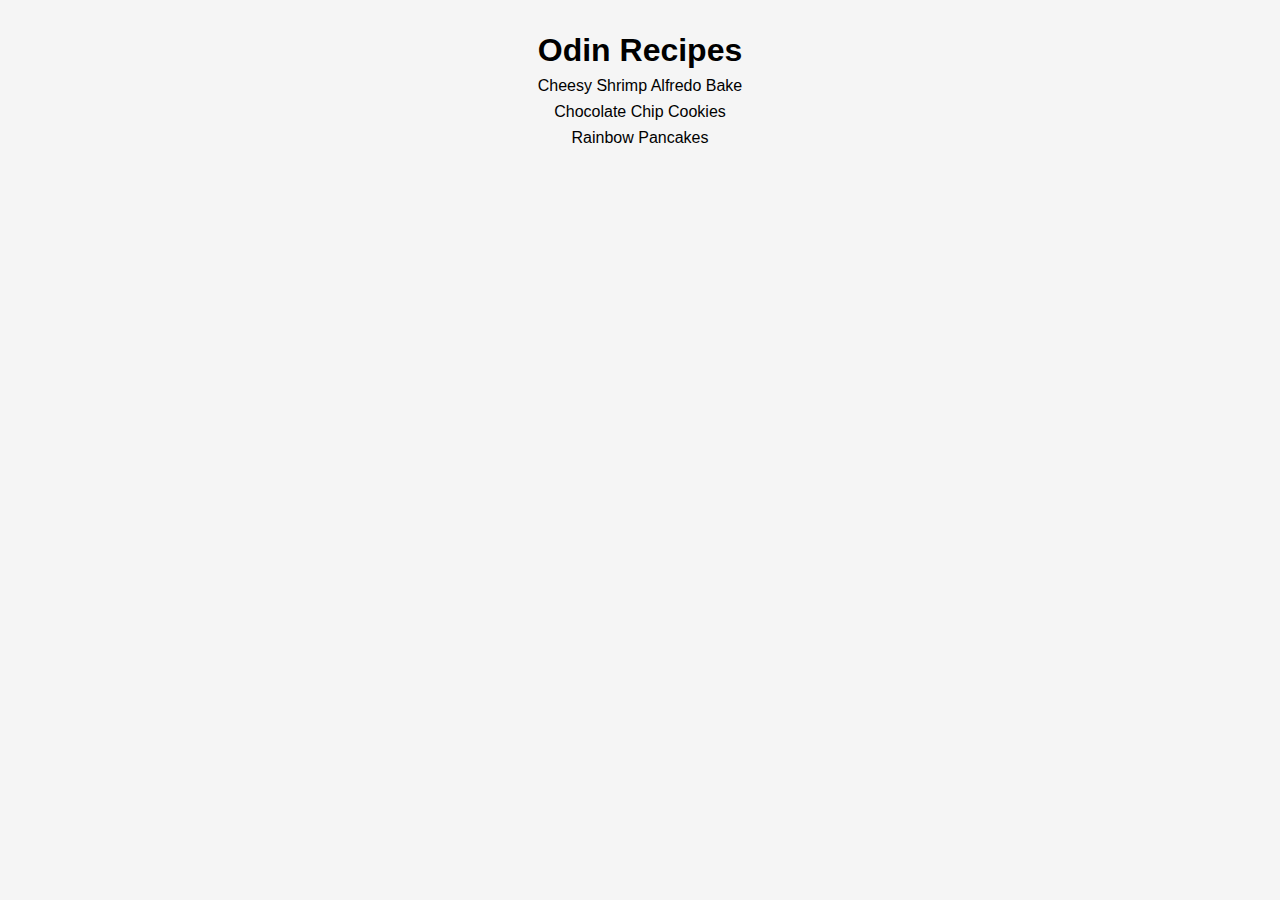
<file: index.html>
<!DOCTYPE HTML>
<html>
    <head>
        <title>Odin Recipes</title>
        <meta charset="utf-8">
        <meta name="viewport" content="width=device-width, initial-scale=1.0">
        <link rel="stylesheet" type="text/css" href="main.css">
    </head>
    <body>
        <main class="container">
            <h1>Odin Recipes</h1>
            <ul class="directory">
                <li><a href="recipes/alfredo.html">Cheesy Shrimp Alfredo Bake</a></li>
                <li><a href="recipes/cookies.html">Chocolate Chip Cookies</a></li>
                <li><a href="recipes/pancakes.html">Rainbow Pancakes</a></li>
            </ul>
        </main>
    </body>
</html>
</file>
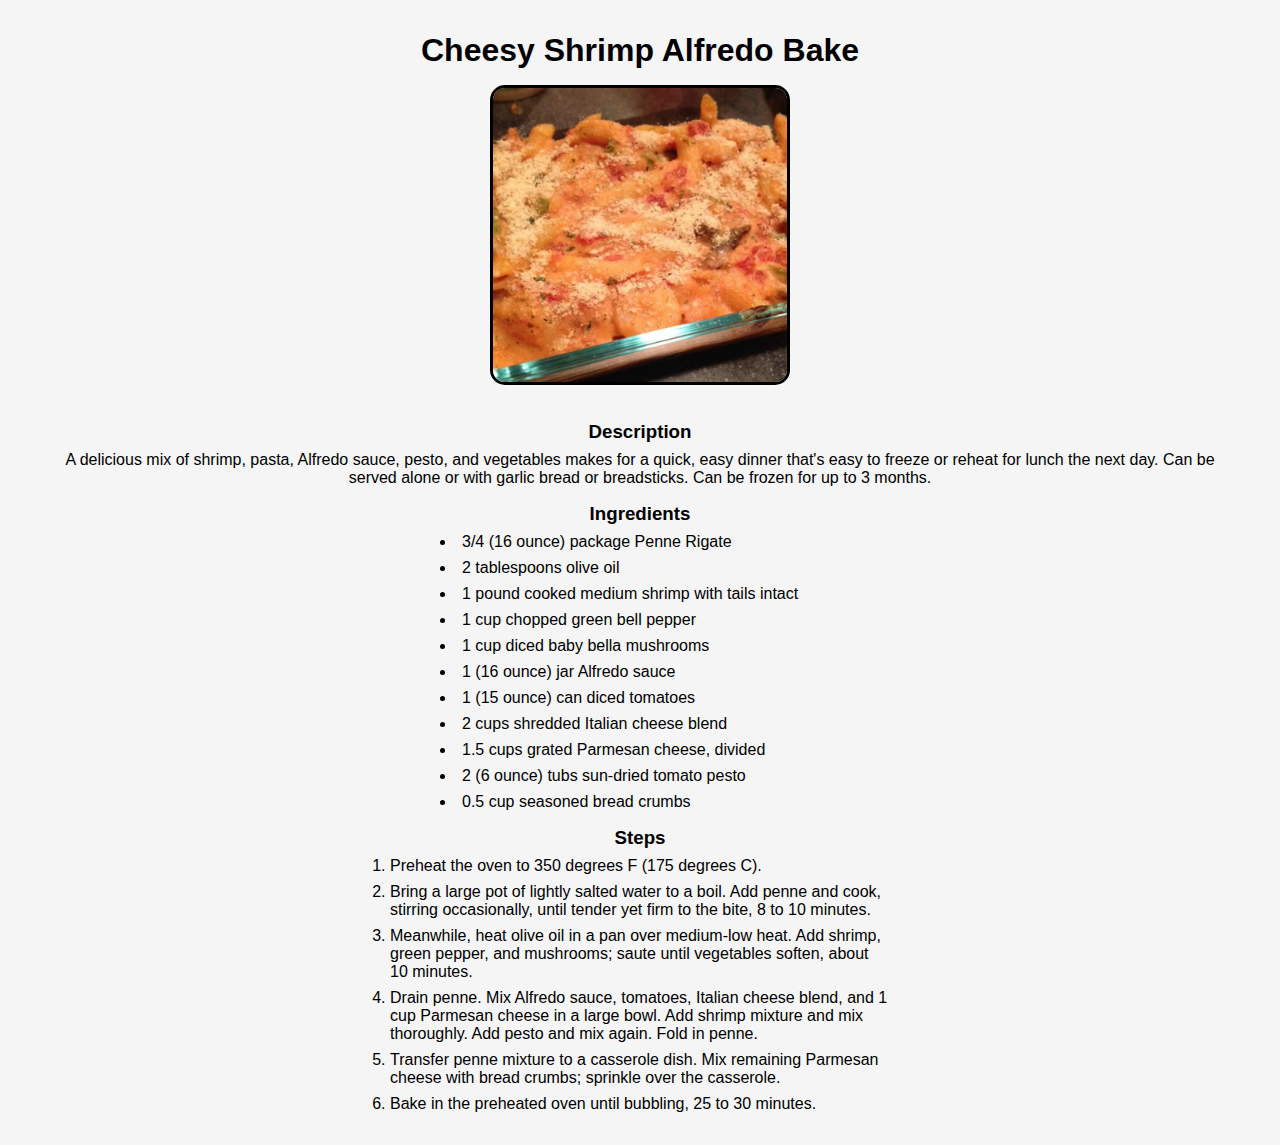
<file: recipes/alfredo.html>
<!DOCTYPE HTML>
<html>
    <head>
        <title>Cheesy Shrimp Alfredo Bake</title>
        <meta charset="utf-8">
        <meta name="viewport" content="width=device-width, initial-scale=1.0">
        <link rel="stylesheet" type="text/css" href="recipes.css">
    </head>
    <body>
        <main class="container">
            <div class="header">
                <h1>Cheesy Shrimp Alfredo Bake</h1>
                <img class="header-img" src="../public/alfredo.webp" alt="Cheesy Shrimp Alfredo Bake"/>
            </div>
            <div class="description">
                <h3>Description</h3>
                <p>A delicious mix of shrimp, pasta, Alfredo sauce, pesto, and vegetables makes for a quick, easy dinner that's easy to freeze or reheat for lunch the next day. Can be served alone or with garlic bread or breadsticks. Can be frozen for up to 3 months.</p>
            </div>
            <div class="ingredients">    
                <h3>Ingredients</h3>
                <ul>
                    <li>3/4 (16 ounce) package Penne Rigate</li>
                    <li>2 tablespoons olive oil</li>
                    <li>1 pound cooked medium shrimp with tails intact</li>
                    <li>1 cup chopped green bell pepper</li>
                    <li>1 cup diced baby bella mushrooms</li>
                    <li>1 (16 ounce) jar Alfredo sauce</li>
                    <li>1 (15 ounce) can diced tomatoes</li>
                    <li>2 cups shredded Italian cheese blend</li>
                    <li>1.5 cups grated Parmesan cheese, divided</li>
                    <li>2 (6 ounce) tubs sun-dried tomato pesto</li>
                    <li>0.5 cup seasoned bread crumbs</li>
                </ul>
            </div>
            <div class="steps">
                <h3>Steps</h3>
                <ol>
                    <li>Preheat the oven to 350 degrees F (175 degrees C).</li>
                    <li>Bring a large pot of lightly salted water to a boil. Add penne and cook, stirring occasionally, until tender yet firm to the bite, 8 to 10 minutes.</li>
                    <li>Meanwhile, heat olive oil in a pan over medium-low heat. Add shrimp, green pepper, and mushrooms; saute until vegetables soften, about 10 minutes.</li>
                    <li>Drain penne. Mix Alfredo sauce, tomatoes, Italian cheese blend, and 1 cup Parmesan cheese in a large bowl. Add shrimp mixture and mix thoroughly. Add pesto and mix again. Fold in penne.</li>
                    <li>Transfer penne mixture to a casserole dish. Mix remaining Parmesan cheese with bread crumbs; sprinkle over the casserole.</li>
                    <li>Bake in the preheated oven until bubbling, 25 to 30 minutes.</li>
                </ol>
            </div>
        </main>
    </body>
</html>
</file>
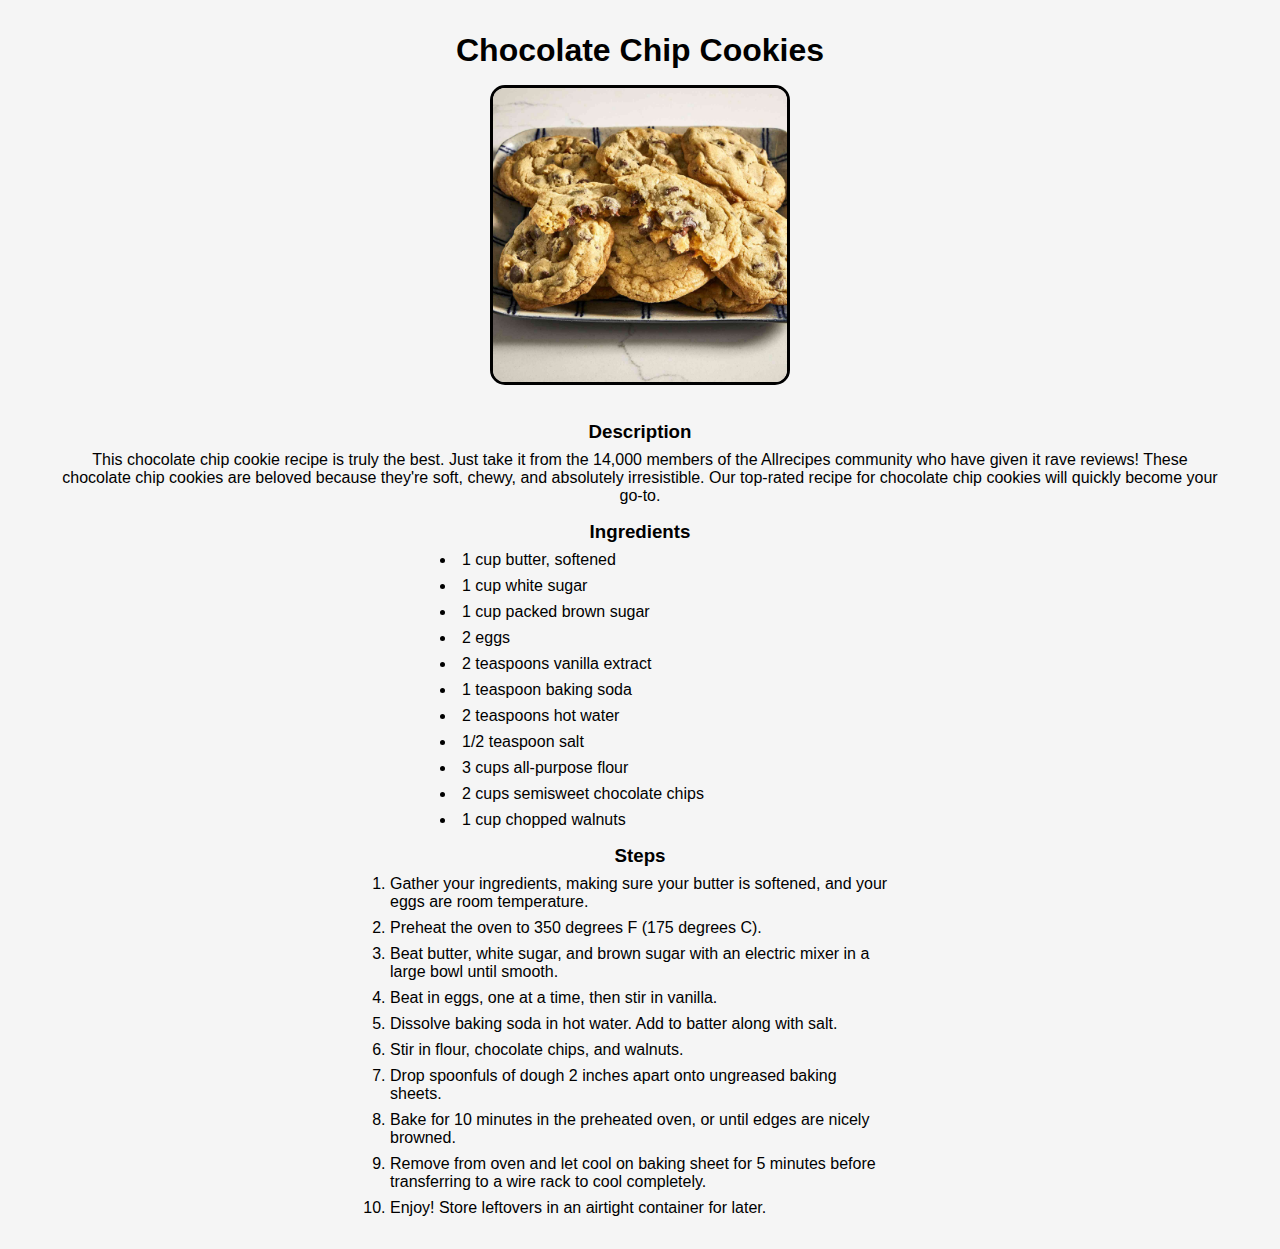
<file: recipes/cookies.html>
<!DOCTYPE HTML>
<html>
    <head>
        <title>Chocolate Chip Cookies</title>
        <meta charset="utf-8">
        <meta name="viewport" content="width=device-width, initial-scale=1.0">
        <link rel="stylesheet" type="text/css" href="recipes.css">
    </head>
    <body>
        <main class="container">
            <div class="header">
                <h1>Chocolate Chip Cookies</h1>
                <img class="header-img" src="../public/cookies.jpg" alt="Chcoolate Chip Cookies"/>
            </div>
            <div class="description">
                <h3>Description</h3>
                <p>This chocolate chip cookie recipe is truly the best. Just take it from the 14,000 members of the Allrecipes community who have given it rave reviews! These chocolate chip cookies are beloved because they're soft, chewy, and absolutely irresistible. Our top-rated recipe for chocolate chip cookies will quickly become your go-to.</p>
            </div>
            <div class="ingredients">
                <h3>Ingredients</h3>
                <ul>
                    <li>1 cup butter, softened</li>
                    <li>1 cup white sugar</li>
                    <li>1 cup packed brown sugar</li>
                    <li>2 eggs</li>
                    <li>2 teaspoons vanilla extract</li>
                    <li>1 teaspoon baking soda</li>
                    <li>2 teaspoons hot water</li>
                    <li>1/2 teaspoon salt</li>
                    <li>3 cups all-purpose flour</li>
                    <li>2 cups semisweet chocolate chips</li>
                    <li>1 cup chopped walnuts</li>
                </ul>
            </div>
            <div class="steps">
                <h3>Steps</h3>
                <ol>
                    <li>Gather your ingredients, making sure your butter is softened, and your eggs are room temperature.</li>
                    <li>Preheat the oven to 350 degrees F (175 degrees C).</li>
                    <li>Beat butter, white sugar, and brown sugar with an electric mixer in a large bowl until smooth.</li>
                    <li>Beat in eggs, one at a time, then stir in vanilla.</li>
                    <li>Dissolve baking soda in hot water. Add to batter along with salt.</li>
                    <li>Stir in flour, chocolate chips, and walnuts.</li>
                    <li>Drop spoonfuls of dough 2 inches apart onto ungreased baking sheets.</li>
                    <li>Bake for 10 minutes in the preheated oven, or until edges are nicely browned.</li>
                    <li>Remove from oven and let cool on baking sheet for 5 minutes before transferring to a wire rack to cool completely.</li>
                    <li>Enjoy! Store leftovers in an airtight container for later.</li>
                </ol>
            </div>
        </main>
    </body>
</html>
</file>
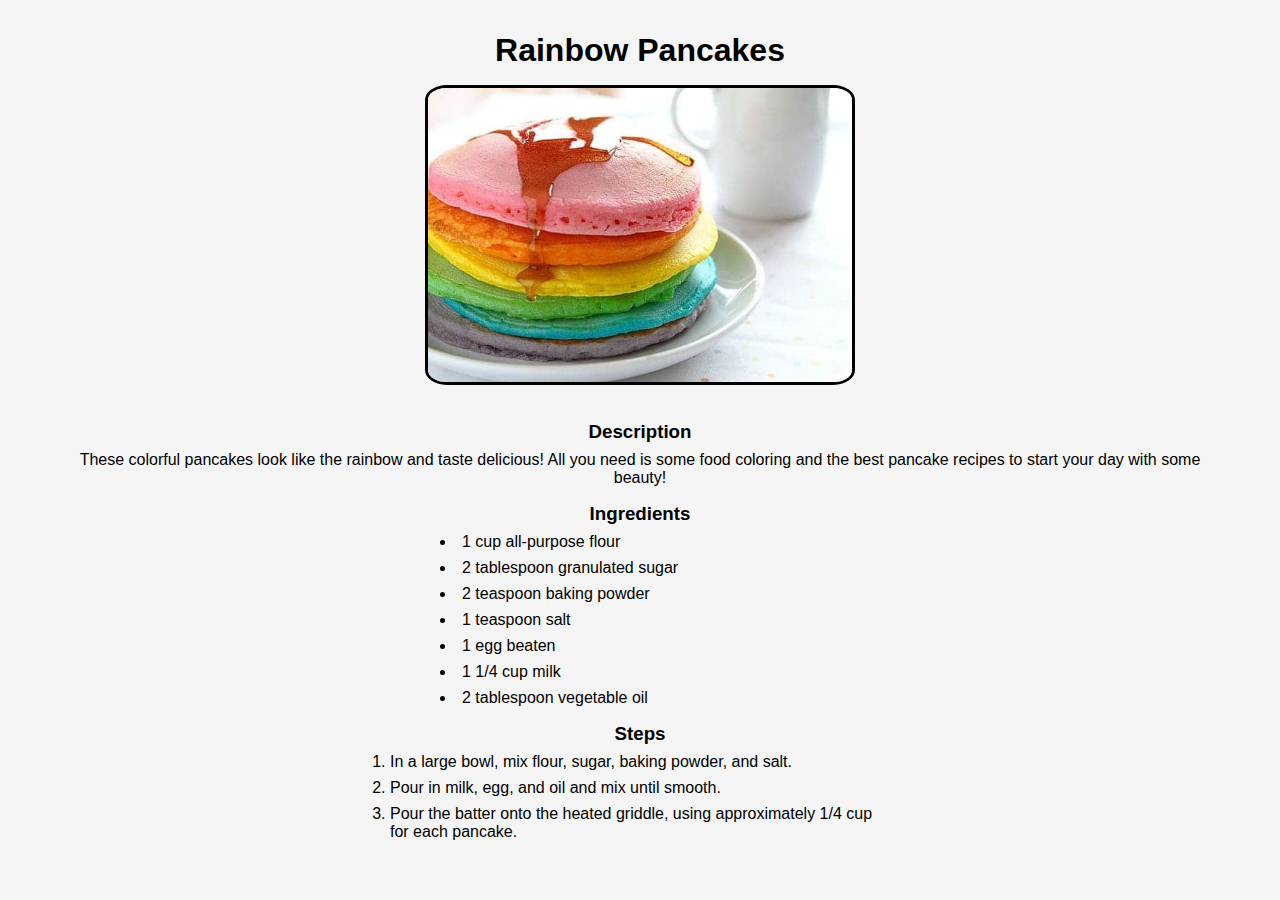
<file: recipes/pancakes.html>
<!DOCTYPE HTML>
<html>
    <head>
        <title>Rainbow Pancakes</title>
        <meta charset="utf-8">
        <meta name="viewport" content="width=device-width, initial-scale=1.0">
        <link rel="stylesheet" type="text/css" href="recipes.css">
    </head>
    <body>
        <main class="container">
            <div class="header">
                <h1>Rainbow Pancakes</h1>
                <img class="header-img" src="../public/pancakes.jpg" alt="Cheesy Shrimp Alfredo Bake"/>
            </div>
            <div class="description">
                <h3>Description</h3>
                <p>These colorful pancakes look like the rainbow and taste delicious! All you need is some food coloring and the best pancake recipes to start your day with some beauty!</p>
            </div>
            <div class="ingredients">
                <h3>Ingredients</h3>
                <ul>
                    <li>1 cup all-purpose flour</li>
                    <li>2 tablespoon granulated sugar</li>
                    <li>2 teaspoon baking powder</li>
                    <li>1 teaspoon salt</li>
                    <li>1 egg beaten</li>
                    <li>1 1/4 cup milk</li>
                    <li>2 tablespoon vegetable oil</li>
                </ul>
            </div>
            <div class="steps">
                <h3>Steps</h3>
                <ol>
                    <li>In a large bowl, mix flour, sugar, baking powder, and salt.</li>
                    <li>Pour in milk, egg, and oil and mix until smooth.</li>
                    <li>Pour the batter onto the heated griddle, using approximately 1/4 cup for each pancake.</li>
                </ol>
            </div>
        </main>
    </body>
</html>
</file>
<file: main.css>
* {
    margin: 0;
    padding: 0;
    box-sizing: border-box;
}

body {
    font-family: 'Roboto', sans-serif;
    background-color: #f5f5f5;
}

.container {
    max-width: 1200px;
    margin: 2rem auto;
    padding: 0 20px;
    text-align: center;
}

.directory li {
    list-style-type: none;
    margin: 0.5rem 0;
}

.directory a {
    text-decoration: none;
    color: black;
}

.directory a:hover {
    text-decoration: underline;
    text-decoration-style: wavy;
    color: darkblue;
}
</file>
<file: recipes/recipes.css>
* {
    margin: 0;
    padding: 0;
    box-sizing: border-box;
}

body {
    font-family: 'Poppins', sans-serif;
    background-color: #f5f5f5;
}

.container {
    max-width: 1200px;
    margin: 2rem auto;
    padding: 0 20px;
    text-align: center;
}

.header {
    margin: 1rem auto;
}

.header-img {
    height: 300px;
    border-radius: 5%;
    border: solid 3px black;
    margin: 1rem auto;
}

.description {
    margin: 1rem auto;
    text-align: center;
}

.description h3 {
    margin: 0.5rem auto;
}

.ingredients {
    margin: 1rem auto;
    text-align: center;
}

.ingredients ul {
    padding-left: 0;
    width: 400px;
    margin: 0.5rem auto;
    text-align: left;
}

.ingredients ul li {
    list-style-position: inside;
    margin-bottom: 0.5rem;
}

.steps {
    margin: 1rem auto;
    text-align: center;
}

.steps ol {
    padding-left: 0;
    width: 500px;
    margin: 0.5rem auto;
    text-align: left;
}

.steps ol li {
    margin-bottom: 0.5rem;
}
</file>
